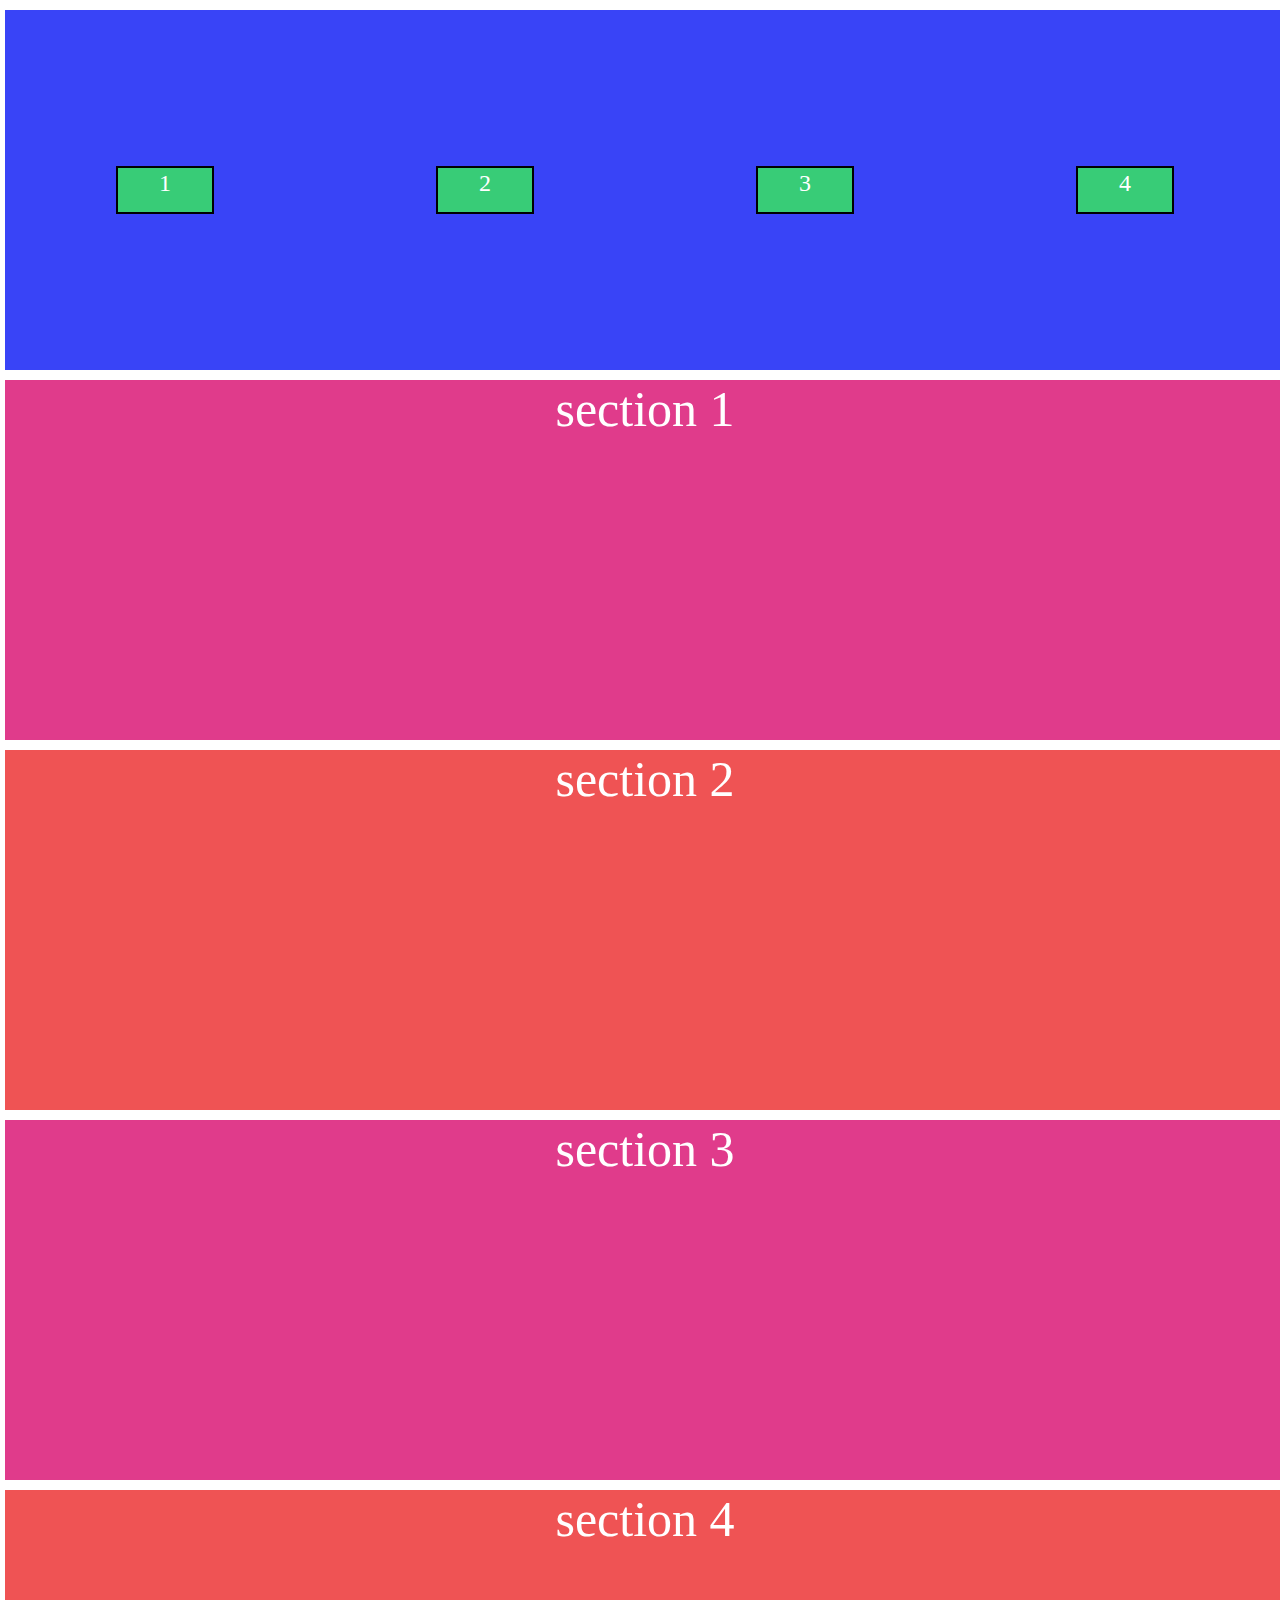
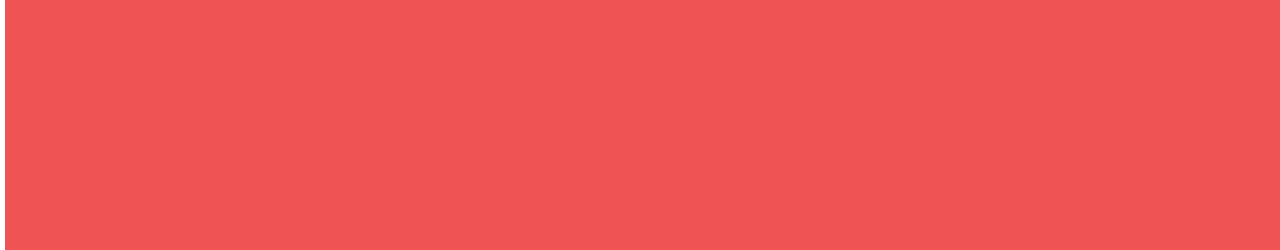
<file: ref.html>
<!DOCTYPE html>
<html lang="en">

<head>
	<meta charset="UTF-8">
	<meta http-equiv="X-UA-Compatible"
		content="IE=edge">
	<meta name="viewport"
		content="width=device-width, initial-scale=1.0">
	<title>Section links</title>

	<style>
		* {
			margin: 0;
			padding: 0;
		}

		body {
			width: 100vw;
			height: 100vh;
		}

		.section {
			width: 100vw;
			height: 40vh;
			background-color: #EF5354;
			font-size: 50px;
			color: white;
			text-align: center;
			margin: 10px 5px;
		}

		.one,
		.three {
			background-color: #E03B8B;
		}

		.nav {
			width: 100vw;
			height: 40vh;
			background-color: #3944F7;
			font-size: x-large;
			color: white;
			text-align: center;
			margin: 10px 5px;
			display: flex;
			flex-direction: row;
			justify-content: space-around;
			place-items: center;
		}

		.btn {
			color: white;
			background-color: #38CC77;
			height: 40px;
			width: 90px;
			padding: 2px;
			border: 2px solid black;
			text-decoration: none;
		}
	</style>
</head>

<body>
	<div class="nav">
		<a href="#section1" class="btn">1</a>
		<a href="#section2" class="btn">2</a>
		<a href="#section3" class="btn">3</a>
		<a href="#section4" class="btn">4</a>
	</div>
	<div class="section one" id="section1">
		section 1
	</div>
	<div class="section two" id="section2">
		section 2
	</div>
	<div class="section three" id="section3">
		section 3
	</div>
	<div class="section four" id="section4">
		section 4
	</div>
</body>

</html>
</file>
